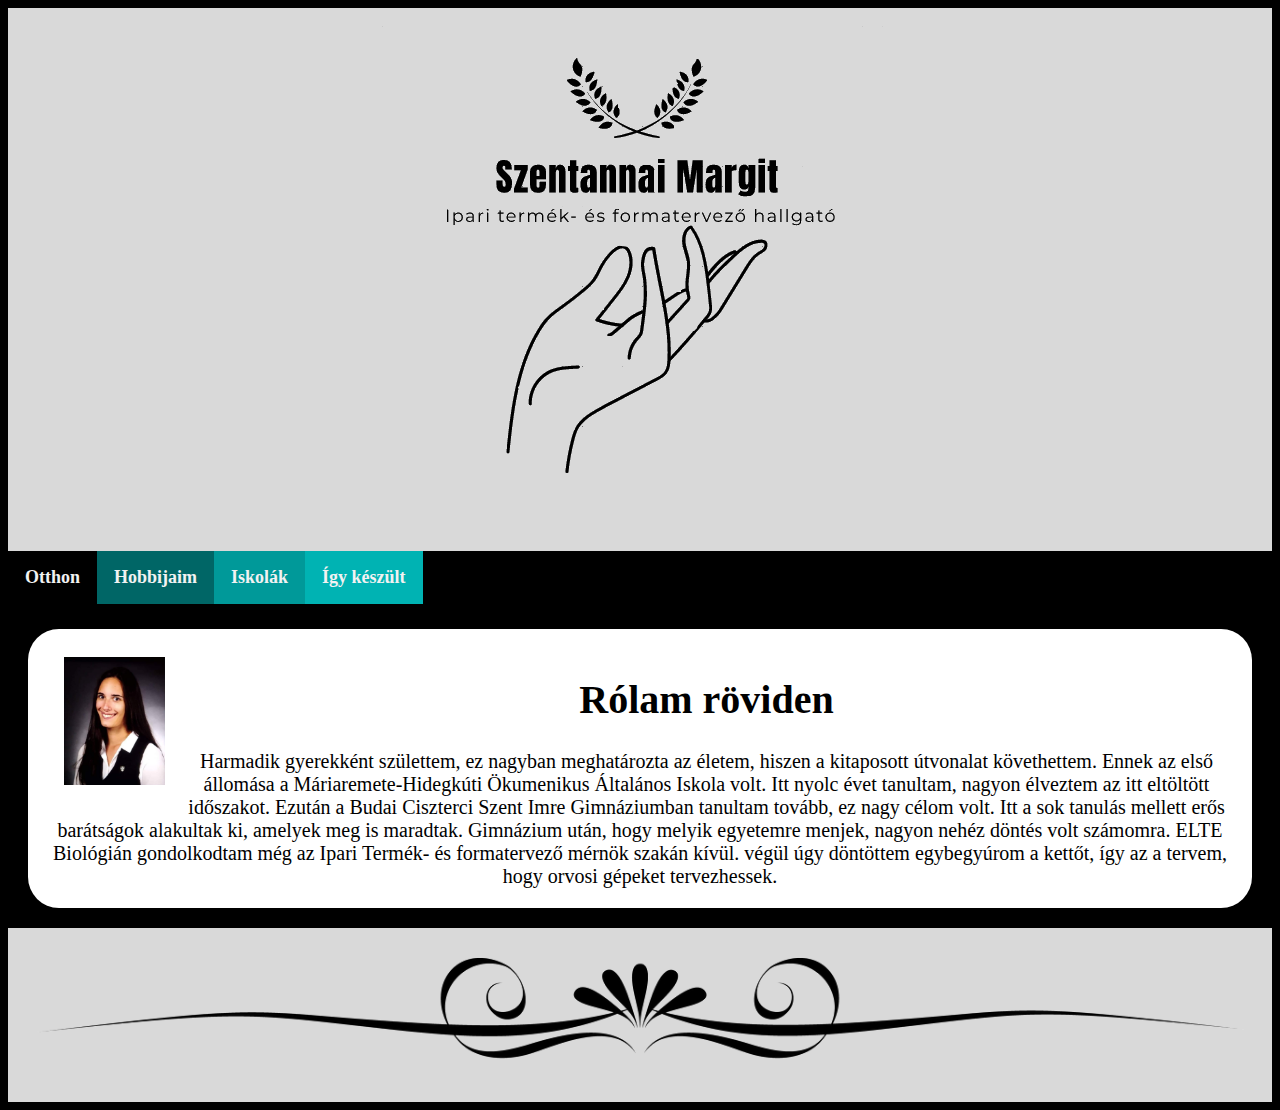
<file: index.html>
<!DOCTYPE html>
<html>
<head>
	<title>Portfólió</title>
</head>
<body class="egesz">
	<link rel="stylesheet" type="text/css" href="css/maino.css">
	<header class="fej">
		<!--  Saját logo, amit én terveztem  -->
		<img src="css/kepek/kepfelul.png">
		
	</header>

		<div class="menu" >
			<!-- Fő navigációs sáv -->
	  		<a href="index.html" class="aktivgomb">
	  			<b>Otthon</b>
	  		</a>

	  		<a href="hobbi.html" class="hobbi">
	  			<b>Hobbijaim</b>
	  		</a>

	  		<a href="iskola.html" class="suli">
	  			<b>Iskolák</b>
	  		</a>

	  		<a href="igykeszult.html" class="keszult">
	  			<b>Így készült</b>
	  		</a>
	  
		</div>
 	 	<!-- Az oldal fő része -->
		<!-- Fő szöveg eleje -->

	<div class="fszoveg">
		<img class="enkep" src="css/kepek/tablo.png">
		<h1>Rólam röviden</h1> 
		Harmadik gyerekként születtem, ez nagyban meghatározta az életem, hiszen a kitaposott útvonalat követhettem. Ennek az első állomása a Máriaremete-Hidegkúti Ökumenikus Általános Iskola volt. Itt nyolc évet tanultam, nagyon élveztem az itt eltöltött időszakot. Ezután a Budai Ciszterci Szent Imre Gimnáziumban tanultam tovább, ez nagy célom volt. Itt a sok tanulás mellett erős barátságok alakultak ki, amelyek meg is maradtak. Gimnázium után, hogy melyik egyetemre menjek, nagyon nehéz döntés volt számomra. ELTE Biológián gondolkodtam még az Ipari Termék- és formatervező mérnök szakán kívül. végül úgy döntöttem egybegyúrom a kettőt, így az a tervem, hogy orvosi gépeket tervezhessek. 
	


		    
	</div>

	<!-- Fő szöveg vége -->



	<footer class="lab"> 
		<img class="labkep" src="css/kepek/labkep1.png">
	</footer>
</body>
</html>
</file>
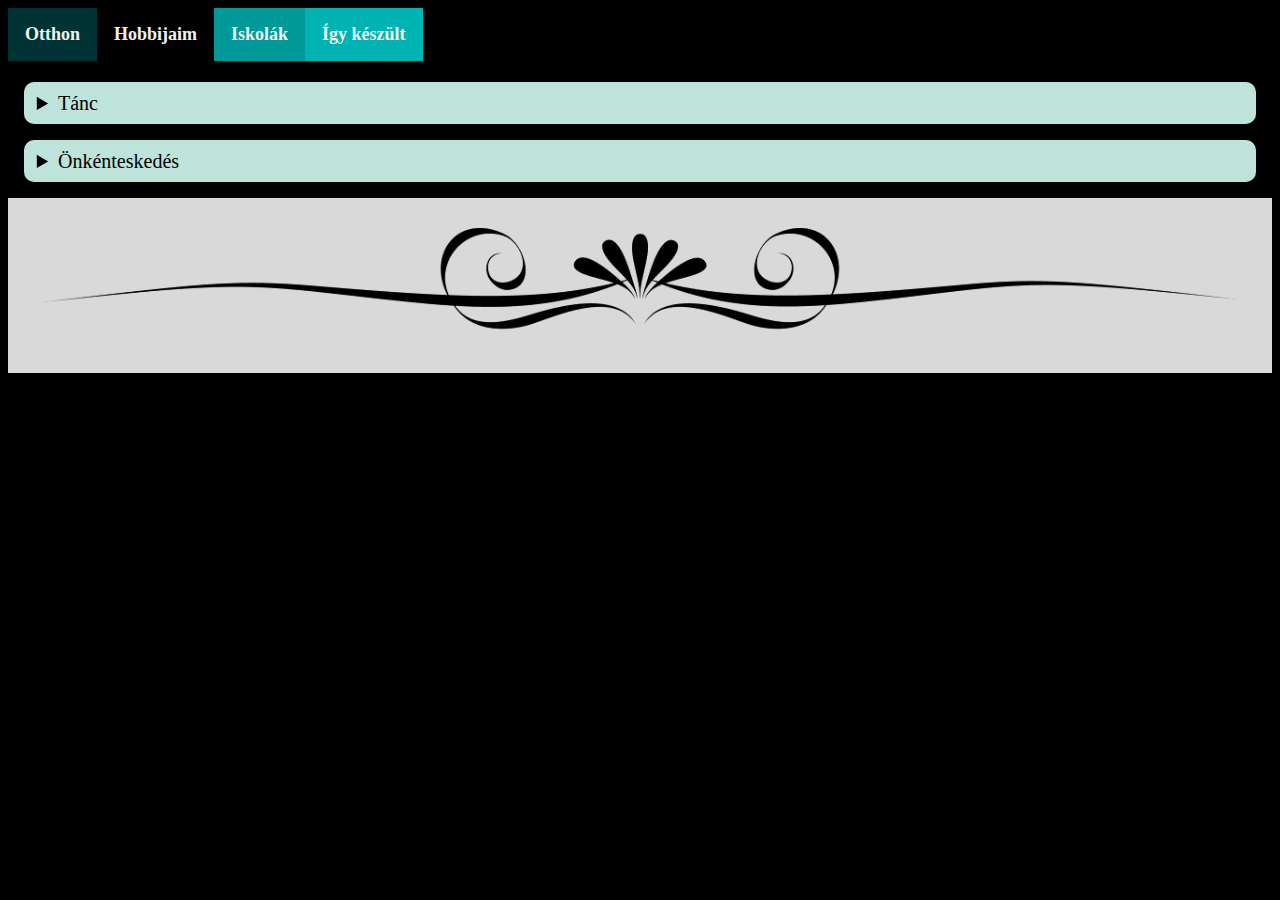
<file: hobbi.html>
<!DOCTYPE html>
<html>
  <head>
  	<title>Portfólió</title>
  </head>
  <body class="egesz">
  	<link rel="stylesheet" type="text/css" href="css/maino.css">

    <!-- Fő navigációs sáv -->

    <div class="menu" >
      <a href="index.html" class="otthon">  <b>Otthon
        </b>
      </a>

      <a href="hobbi.html" class="aktivgomb">
        <b>Hobbijaim
        </b>
      </a>

      <a href="iskola.html" class="suli">  <b>Iskolák
        </b>
      </a>
      <a href="igykeszult.html" class="keszult">
        <b>Így készült
        </b>
      </a>
      
    </div>


    <!-- Az oldal fő része -->


  <div class="hobbiegesz">
    <details>
        <summary>Tánc</summary>
        	<div class="rejtett">
        	
        		<p> <details class="ez">
  	      			<summary>balett</summary> 
  	      				<div class="rejtett ">
  	      			 		<img src="css/kepek/balett.png">
  	      			 	</div>
        			 </details>
        		</p>
        		

        		<p> 
              <details class="ez">
                <summary>néptánc</summary><div class="rejtett "> 
                <img src="css/kepek/nept.jpeg"></div> 
              </details>
            </p>
        		
        		<p> 
              <details class="ez">
                <summary>hip hop</summary>
                <div class="rejtett ">
               <img src="css/kepek/hiphop.png"></div> 
             </details>
            </p>


        		<p> 
              <details class="ez">
                <summary>salsa</summary> <div class="rejtett "> 
                <img src="css/kepek/salsa.jpeg"></div> 
              </details>
            </p>


        	

        </div>
      </details>
  </div>




  <div class="hobbiegesz">
     <details>
        <summary>Önkénteskedés</summary>
        <div class="rejtett">
          <p class="onkentesfszoveg">Bár nem teljesen hobbi, nagyon élveztem azokat a pillanatokat amikor önkénteskedtem  gyermekotthonokban. Két helyen voltam eddig, de még több otthontba is el szeretnék jutni.
          </p> 
        </div>
      
    
      <details class="ez">
        <summary>Hűvösvölgyi Gyermekotthon</summary>
          <img  src="css/kepek/hüvigy.jpg">
        <p class="szovegs"> Elsőként itt voltam. A Szent Imre Gimnáziumban már korábban is volt "közszolgálat" (ami az önkéntesen ledolgozandó 50 órát jelenti), azonban ezt ott szeretetszolgátnak hívták, és mivel ott már régebben  működött, nagyon  szervezett volt. Én két barátnőmmel együtt azt választottam, hogy ebben a gyermekotthonban fogunk segíteni. Ezt praktikus okokból is történt, de nagyon örülök, hogy ide kerültem. Nem volt könnyű a nehézsorsú, és sajnos már "dörzsült" gyerekekkel, de rengeteg élményt szereztem, sokmindent tanulhattam ott. Olyan emberi sorsokkal találkoztam, amit megbízható forrásból se tudtam elsőre elhinni. Sokat segített nekem, jó viszonyítási alapot adott, és átformálta a világképemet.
        </p>

      </details>


      <details class="ez">
        <summary>Tusnádfürdő</summary>
        <img src="css/kepek/tus1.jpg">
          <p class="szovegs">Szent László Gyermekotthon 
            <br>
            Ide a barátnőmmel mentem el az egyik nyáron pár hétre. Ez nem egy állami gyermekotthon, a Szent Ferenc Alapítvány tartja fent. Böjte Csaba testvér hozta létre több más otthonnal együtt, mivel hatalmas szükség volt rájuk. Más minőségüek, mint az állami gyermekotthonok Romániában, és itt más nevelést kapnak a gyermekek. Ebben az alapból is nehéz szituációban az egymás megértését megnehezítette, hogy más szavakat, kifejezéseket használnak, Így azt, hogy mi lesz a ebéd, egyáltalán nem értettük.  A környéken annyi volt a medve, hogy egy részük rendszeresen a városba járt élelemért, így este nem volt ajánlott egyedül sétára menni.
        </p>
      </details>
  </details>

  <footer class="lab"> 
    <img class="labkep" src="css/kepek/labkep1.png">
  </footer>
  </body>
</html>
</file>
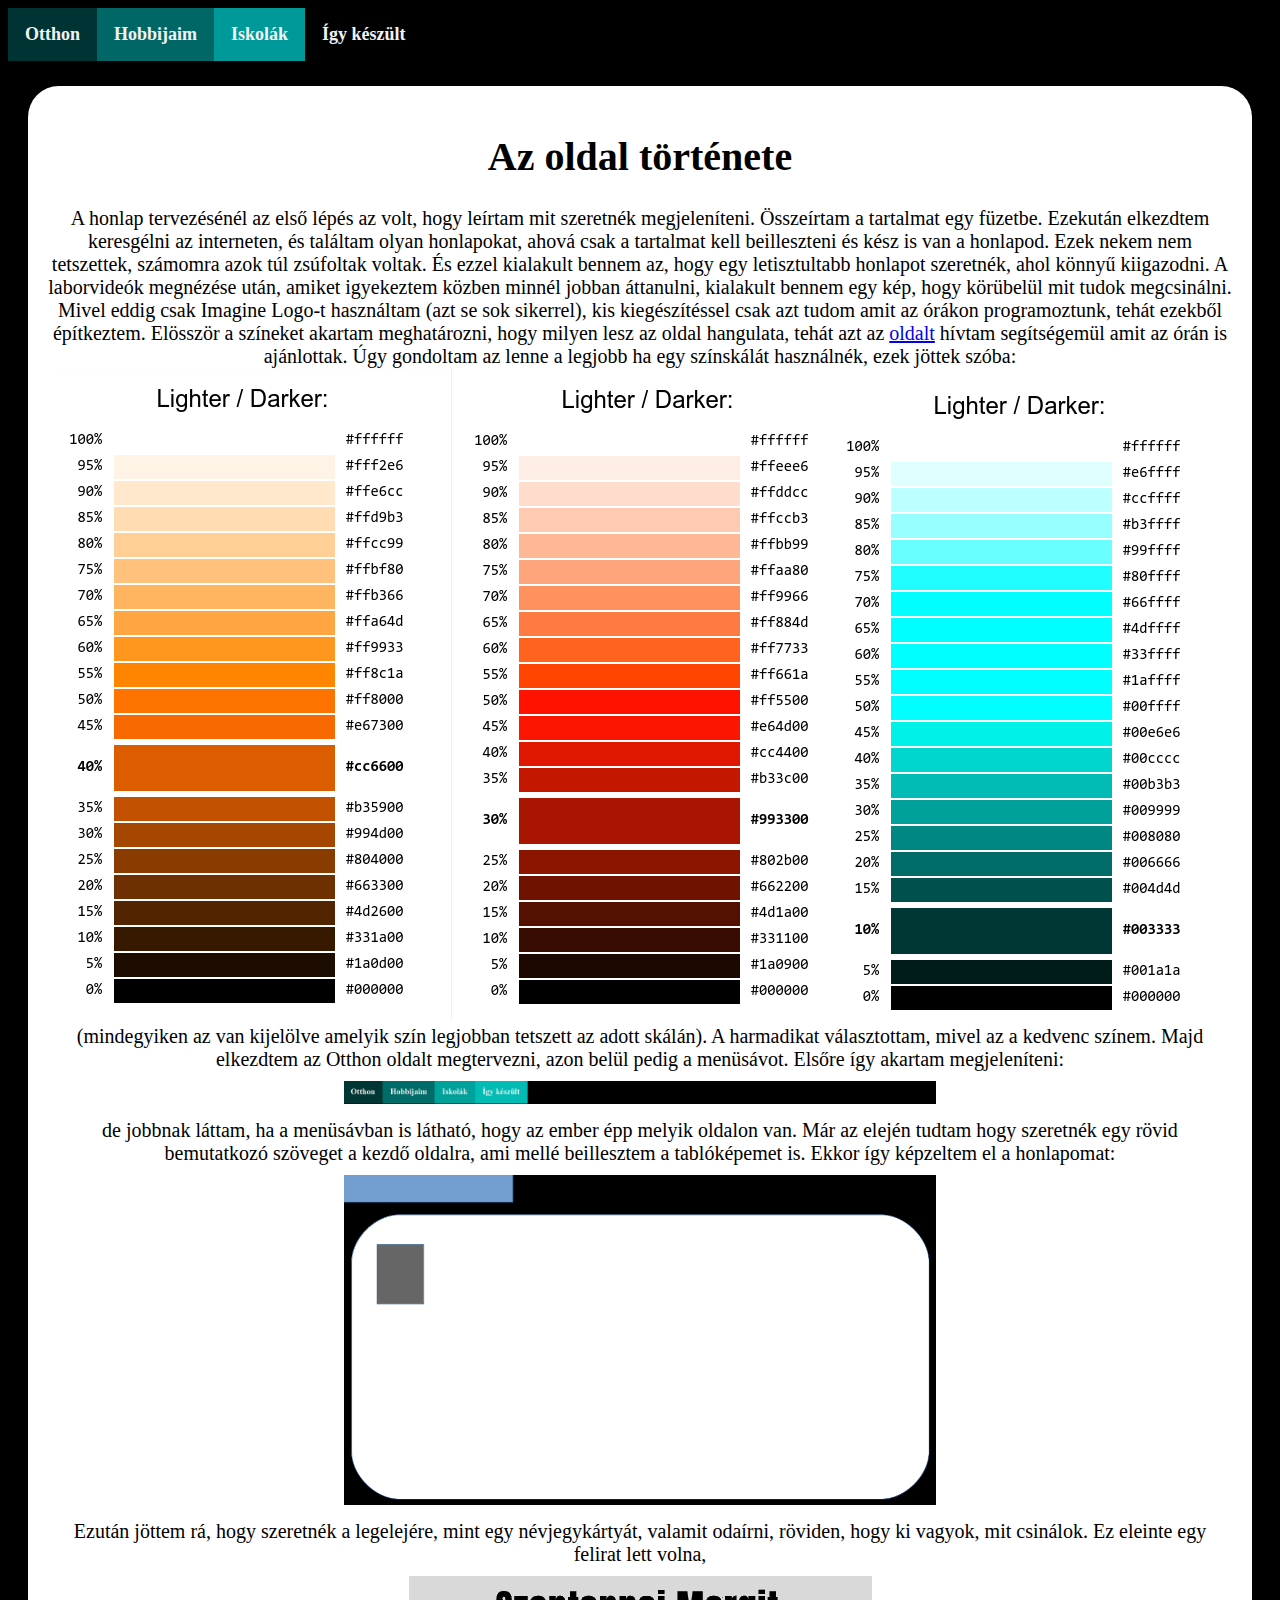
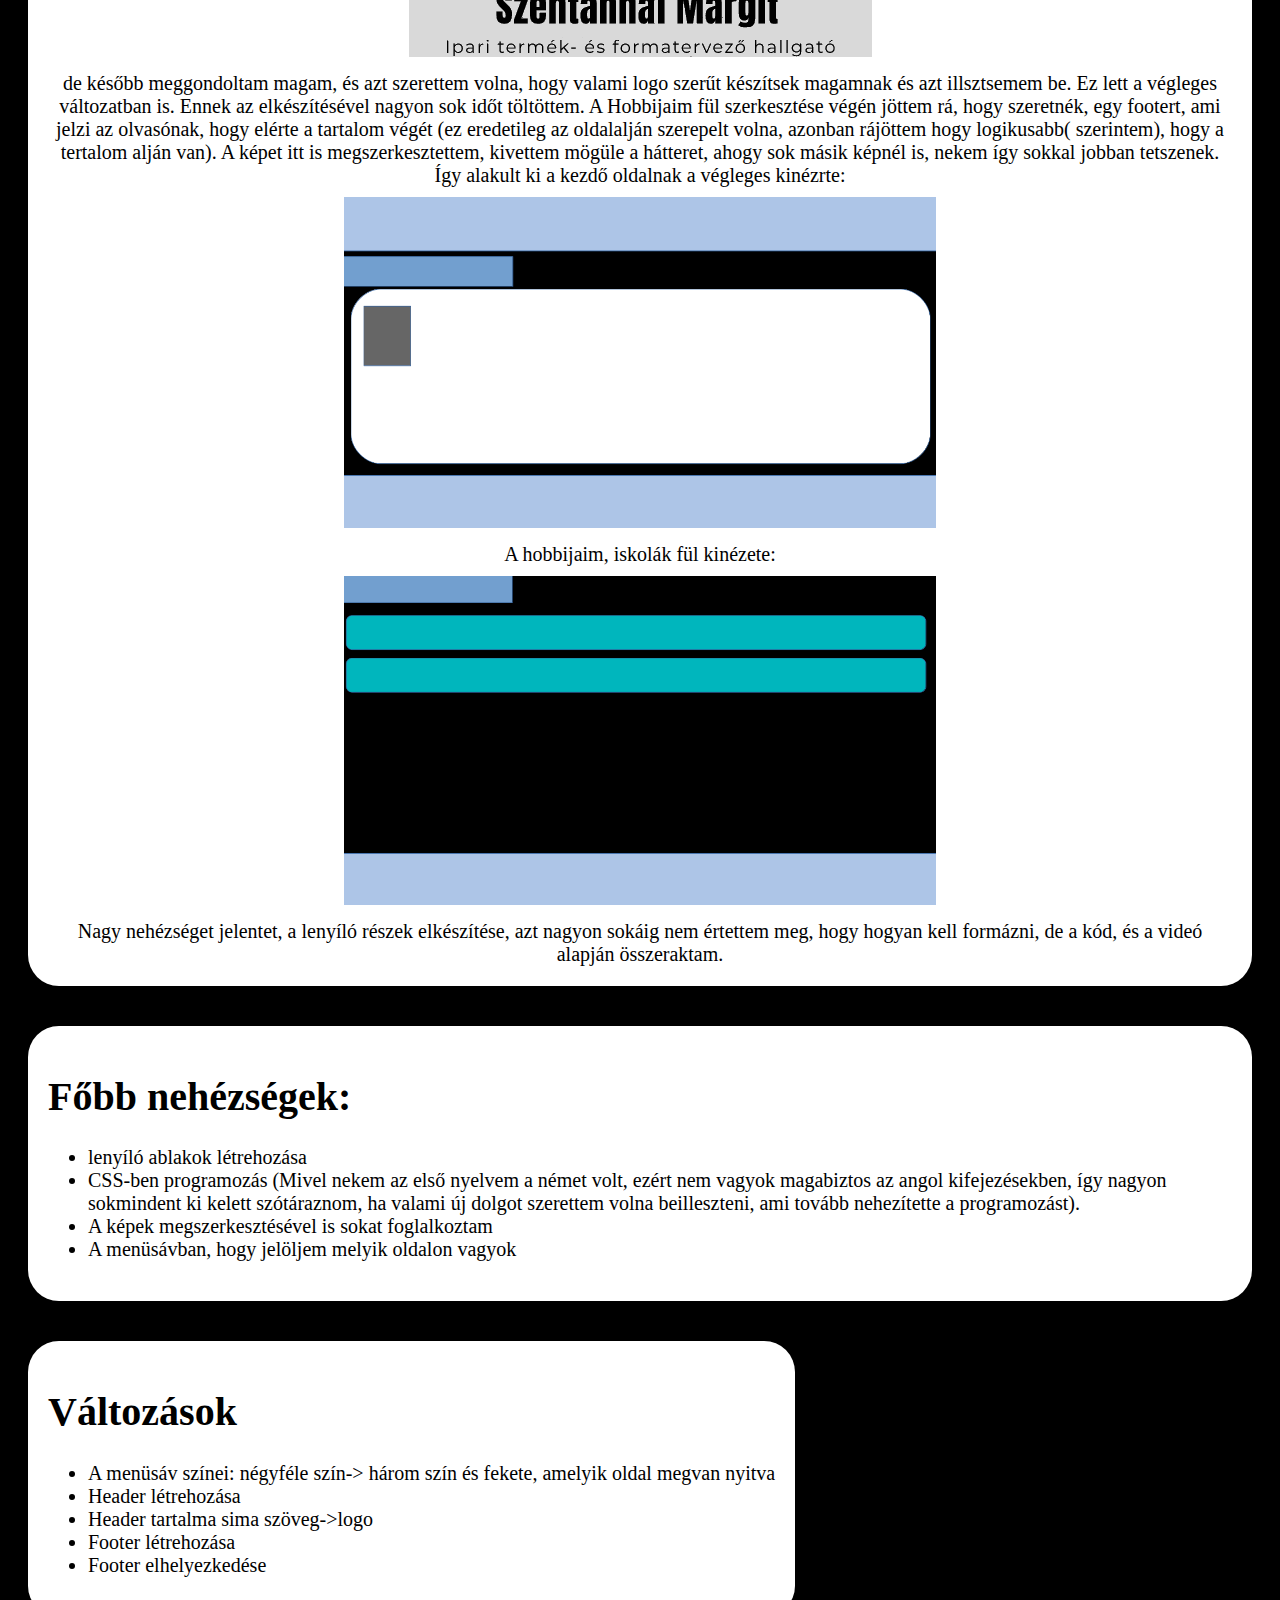
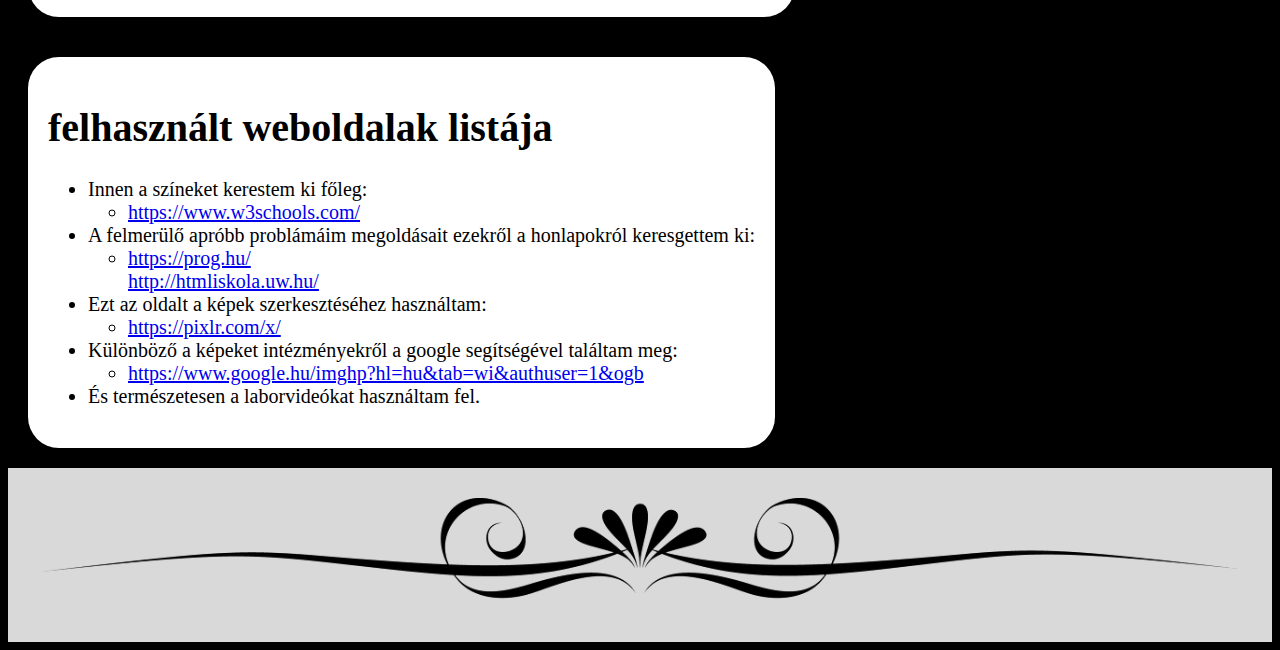
<file: igykeszult.html>
<!DOCTYPE html>
<html>
<head>
	<title>Portfólió</title>
</head>
<body class="egesz">
	<link rel="stylesheet" type="text/css" href="css/maino.css">

	<!-- Fő navigációs sáv -->

	<div class="menu" >

  		<a href="index.html" class="otthon">
  			<b>Otthon</b>
  		</a>

  		<a href="hobbi.html" class="hobbi">
  			<b>Hobbijaim</b>
  		</a>

  		<a href="iskola.html" class="suli">
  			<b>Iskolák</b>
  		</a>

  		<a href="igykeszult.html" class="aktivgomb">
  			<b>Így készült</b>
  		</a>
  
	</div>
 	 	<!-- Az oldal fő része -->
	<!-- A honlap történetének a leírása, ebben benne van a grafikai terv
 -->
	<div class="fszoveg">
		<h1>Az oldal története</h1>
		A honlap tervezésénél az első lépés az volt, hogy leírtam mit szeretnék megjeleníteni. Összeírtam a tartalmat egy füzetbe. Ezekután elkezdtem keresgélni az interneten, és találtam olyan honlapokat, ahová csak a tartalmat kell beilleszteni és kész is van a honlapod. Ezek nekem nem tetszettek, számomra azok túl zsúfoltak voltak. És ezzel kialakult bennem az, hogy egy letisztultabb honlapot szeretnék, ahol könnyű kiigazodni. A laborvideók megnézése után, amiket igyekeztem közben minnél jobban áttanulni, kialakult bennem egy kép, hogy körübelül mit tudok megcsinálni. Mivel eddig csak Imagine Logo-t használtam (azt se sok sikerrel), kis kiegészítéssel csak azt tudom amit az órákon programoztunk, tehát ezekből építkeztem. Elösször a színeket akartam meghatározni, hogy milyen lesz az oldal hangulata, tehát azt az 
		<a href="https://www.w3schools.com/">oldalt</a>
		 hívtam segítségemül amit az órán is ajánlottak. Úgy gondoltam az lenne a legjobb ha egy színskálát használnék, ezek jöttek szóba:
		<br>
		<img class="szin" src="css/kepek/szin1.png" > 
		<img class="szin" src="css/kepek/szin2.png" >
		<img class="szin" src="css/kepek/szin3.png" >
		<br>
		 (mindegyiken az van kijelölve amelyik szín legjobban tetszett az adott skálán). A harmadikat választottam, mivel az a kedvenc színem. Majd elkezdtem az Otthon oldalt megtervezni, azon belül pedig a menüsávot. Elsőre így akartam megjeleníteni:
		<br>
		<img class="kepekvegen" src="css/kepek/menükep.png">
		<br>
		 de jobbnak láttam, ha a menüsávban is látható, hogy az ember épp melyik oldalon van. Már az elején tudtam hogy szeretnék egy rövid bemutatkozó szöveget a kezdő oldalra, ami mellé beillesztem a tablóképemet is. Ekkor így képzeltem el a honlapomat:
		<br>
		<img class="kepekvegen" src="css/kepek/kezdot.png">
		<br>
		Ezután jöttem rá, hogy szeretnék a legelejére, mint egy névjegykártyát, valamit odaírni, röviden, hogy ki vagyok, mit csinálok. Ez eleinte egy felirat lett volna,
		<br>
		<img class="kepekvegen" src="css/kepek/logoh.png">
		<br>
		 de később meggondoltam magam, és azt szerettem volna, hogy valami logo szerűt készítsek magamnak és azt illsztsemem be. Ez lett a végleges változatban is. Ennek az elkészítésével nagyon sok időt töltöttem.
		A Hobbijaim fül szerkesztése végén jöttem rá, hogy szeretnék, egy footert, ami jelzi az olvasónak, hogy elérte a tartalom végét (ez eredetileg az oldalalján szerepelt volna, azonban rájöttem hogy logikusabb( szerintem), hogy a tertalom alján van). A képet itt is megszerkesztettem, kivettem mögüle a hátteret, ahogy sok másik képnél is, nekem így sokkal jobban tetszenek. Így alakult ki a kezdő oldalnak a végleges kinézrte: 
		<br>
		<img class="kepekvegen" src="css/kepek/kezdov.png">
		<br>
		A hobbijaim, iskolák fül kinézete:
		<br>
		<img class="kepekvegen" src="css/kepek/nemkezdo.png">
		<br>
		 Nagy nehézséget jelentet, a lenyíló részek elkészítése, azt nagyon sokáig nem értettem meg, hogy hogyan kell formázni, de a kód, és a videó alapján összeraktam. 

	 </div>

	 <div class="vege">
	 	<h1>Főbb nehézségek:</h1>
	 	<ul>
	 		<li>lenyíló ablakok létrehozása
	 		</li>

	 		<li>
	 		CSS-ben  programozás (Mivel nekem az első nyelvem a német volt, ezért nem vagyok magabiztos az angol kifejezésekben, így nagyon sokmindent ki kelett szótáraznom, ha valami új dolgot szerettem volna beilleszteni, ami tovább nehezítette a programozást).</li>

	 		<li>
	 		A képek megszerkesztésével is sokat foglalkoztam
	 		</li>

	 		<li>A menüsávban, hogy jelöljem melyik oldalon vagyok
	 		</li>

	 	</ul>

	 </div>

	 <div class="vege">
	 	<h1>Változások</h1>
	 	<ul>
	 		<li>A menüsáv színei: négyféle szín-> három szín és fekete, amelyik oldal megvan nyitva
	 		</li>

	 		<li>Header létrehozása
	 		</li>

	 		<li>Header tartalma sima szöveg->logo
	 		</li>

	 		<li>Footer létrehozása
	 		</li>

	 		<li>Footer elhelyezkedése
	 		</li>
	 		
	 	</ul>
	 </div>


	  <div class="vege">
	 	<h1>felhasznált weboldalak listája</h1>
	 	<ul>
	 		<li>Innen a színeket kerestem ki főleg:
	 			<ul>
	 				<li>
	 					<a href="https://www.w3schools.com/">https://www.w3schools.com/
	 					</a>
	 				</li>
	 			</ul>
	 		</li>

	 		<li>A felmerülő apróbb problámáim megoldásait ezekről a honlapokról keresgettem ki:
	 			<ul>
	 				<li>
	 					<a href="https://prog.hu/">https://prog.hu/</a>
	 				</li>
	 					<a href="http://htmliskola.uw.hu/">http://htmliskola.uw.hu/
	 					</a>
	 			
	 			</ul>
	 		</li>

	 		<li>Ezt az oldalt a képek szerkesztéséhez használtam:
	 			<ul>
	 				<li>
	 					<a href="https://pixlr.com/x/">https://pixlr.com/x/
	 					</a>
	 				</li>
	 			</ul>
	 				
	 		</li>

	 		<li>Különböző a képeket  intézményekről a google segítségével találtam meg: 
	 			<ul>
	 				<li>
	 					<a href="https://www.google.hu/imghp?hl=hu&tab=wi&authuser=1&ogbl">https://www.google.hu/imghp?hl=hu&tab=wi&authuser=1&ogb
	 					</a>
	 				</li>
	 			</ul>
	 				
	 		</li>

	 		<li>És természetesen a laborvideókat használtam fel.
	 			
	 		</li>

	 	</ul>
	 </div>


	



	<footer class="lab"> 
		<img class="labkep" src="css/kepek/labkep1.png">
	</footer> 
</body>
</html>
</file>
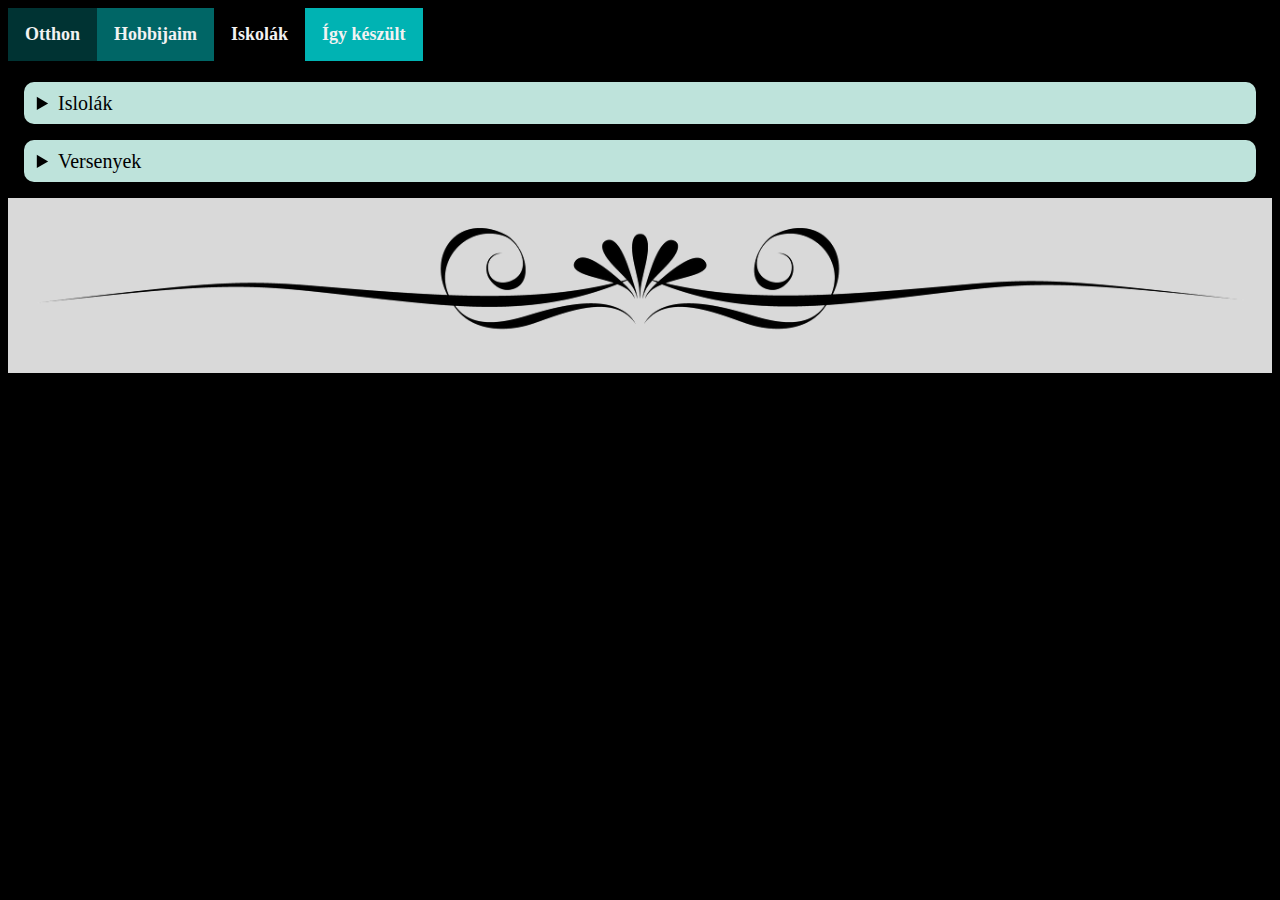
<file: iskola.html>
<!DOCTYPE html>
<html>
<head>
	<title>Portfólió</title>
</head>
<body class="egesz">
	<link rel="stylesheet" type="text/css" href="css/maino.css">

	<!-- Fő navigációs sáv -->

	<div class="menu" >
	  <a href="index.html" class="otthon">
	  	<b>Otthon
	  	</b>
	  </a>

	  <a href="hobbi.html" class="hobbi">
	  	<b>Hobbijaim
	  	</b>
	  </a>

	  <a href="iskola.html" class="aktivgomb">
	  	<b>Iskolák
	  	</b>
	  </a>

	  <a href="igykeszult.html" class="keszult">
	  	<b>Így készült
	  	</b>
	  </a>

 	 </div>
   		
 	 	<!-- Az oldal fő része -->

 	 <div>
 	 	<details>
 	 		
 	 		<summary>Islolák</summary>
 	 		<div>
 	 			<details class="ez">
 	 				<summary>Öku</summary>
 	 				<img class="isk" src="css/kepek/oku.jpg">
 	 				<p class="szovegs">   
 	 					<a href="http://oku.hu/oku.php">
					Máriaremete-Hidegkúti Ökumenikus Általános Iskola 
						</a>
					<br>
					Az első iskolám, nagyon szerettem ide járni. Felső tagozatban tetszett meg a rajzolás, valamint a fizika. Hetedik könyékén született meg bennem az a gondolat, hogy ipari termék- és formatervező legyek. A kocsik ragadták meg a figyelmemet, főleg a régebbi típusúak, ezért olyanokat akartam tervezni. A fizika iránt annyira érdeklődtem, hogy majdnem a VMG fizika tagozatára mentem, de a nyílt napon nem tetszett meg az iskola hangulata, és rájöttem, hogy nem szeretnék csak a fizikával foglalkozni. 
					</p>
 	 			</details>


 	 			<details class="ez">
 	 				<summary>Szent Imre</summary>
 	 				<img src="css/kepek/szig.jpg">
 	 				<p class="szovegs">
 	 					<a href="https://www.szig.hu/">
 	 				Budai Ciszterci Szent Imre Gimnázium</a> 
 	 				<br> A felvételinél ebbe a gimnáziumba szerettem vona elsőként menni, és sikerült is. Nagyon szerettem ide járni, az oktatás is jó volt, de a közösség még annál is jobb. A fakultáció választásnál biológiát, matematikát (bár alapból ezen a tagozaton voltam ), valamint német DSD-t választottam. A németet praktikus okokból, hiszen ez a DSD nyelvvizsgára készített fel, a matematikát azért, mert továbbra is  a terméktervezői szakon gondolkoztam, a biológiát pedig azért,  mert a bilógiát is szeretem. Végül úgy döntöttem, ötvözöm a kettőt, és orvosi gépeket fogok tervezni.  A gimnáziumot kitűnő érettségivel zártam.</p>
 	 			</details>


 	 			<details class="ez">
 	 				<summary>BME</summary>
 	 				<img src="css/kepek/BME.jpg">
 	 				<p class="szovegs">
 	 					<a href="https://www.bme.hu/">BUDAPESTI MŰSZAKI ÉS GAZDASÁGTUDOMÁNYI EGYETEM</a>
 	 					<br> Első helyre az Ipari Termék- és Formatervező szakot írtam be, és siekeresen fel is vettek. Ez az első félévem itt, Informatikát, Terméktervezés módszertant, gépszerkesztést, Mechanikát, Matematikát, Szabadkézi rajzot és Mérnöki fizikát tanulok.
 	 				Az is egy óriási álmom volt, hogy ide felvegyenek, ami azóta kicsit átalakult. A mostani nagy álmom, hogy sikeresen lediplomázzak. A kezdeti nehézségek ellenére is nagyon örülök, hogy ide járhatok, hiszen azt tanulhatom, ami érdekel ... egy két kiegészítéssel, amivel tágítják a látókörünket. 
 	 				</p>
 	 			</details>


 	 		</div>


 	 		<div >
 	 		<img class="ep" src="css/kepek/tanulaskep.jpg" >
 	 		</div>
 	 	</details>


 	 </div>

 	 <details>
 	 	<summary>Versenyek</summary>
 	 		<ul>
 	 			<li>Bolyai matek
 	 				<img class="versenykepek" src="css/kepek/bolyai.png" align="top">
 	 			</li>

 	 			<li>Bolyyai nyelvtan
 	 				<img class="versenykepek" src="css/kepek/ny.png" align="top"> 
 	 				
 	 			</li>

 	 			<li>Kosárlbda bajnokság
 	 				<img class="versenykepek" src="css/kepek/kosár.png" align="top">
 	 				
 	 			</li>

 	 			<li>Röplabda bajnokság
 	 				<img class="versenykepek" src="css/kepek/ropi.png" align="top">
 	 				
 	 			</li>

 	 			<li>OKTV biológia
 	 				<img class="versenykepek" src="css/kepek/biosz.png" align="top">
 	 				
 	 			</li>
 	 		</ul>
 	 </details>





  	<footer class="lab"> 

  		<img class="labkep" 	src="css/kepek/labkep1.png">
	</footer>


</body>
</html>
</file>
<file: css/maino.css>
.egesz{
	background-color: black;


	font-size:20px; 


}


.fej{
	background-color:#d9d9d9;
	border:;
	padding: 15px;
	text-align: center;
}

.fszoveg{
	display: inline-block;
	color: black;
	
	background-color:white;
	border:6px; 
	border-radius: 31px;
	text-align: center;
	padding: 20px;
	margin: 20px;

}

.menu{
	display: inline-block;
}

.menu a {
  
  display: block;
  color: #f2f2f2;
  text-align: center;
  padding: 16px 17px;
  text-decoration: none;
  font-size: 18px;
  float: left;
  transition: 4s;
}


.aktivgomb{
	background-color:#000000;
	color: white;
}


img{
	max-width: 50%;
}


.menu:hover{
	cursor: pointer;
	background-color: #e6ffff;
}

.otthon{	background-color: #003333;
	color: white;
}

.hobbi{
	background-color: #006666;
}

.suli{
	background-color: #009999;

}

.onkentesfszoveg{
	margin: 10px;
	padding: 10px;
	border-radius: 10px;
}

.keszult{
	background-color: #00b3b3;
}
.enkep{
	height: 8rem;
	float:left;
	margin: 1rem;

	margin-top:.5rem;
}

.lab{
	background-color:#d9d9d9;
	border:;
	padding: 15px;
	text-align: center;
}
.labkep{
	max-width: 100%;
}
.ep{
	
}

details{
  	background-color:#bee3db; 
    margin: 1rem  1rem;
    padding: .6rem  2rem  .6rem  .8rem;
    border-radius:10px;
    box-shadow: 1px  2px  15px 0px rgba(0,0,0,.6);
    -webkit-box-shadow: 1px 2px 15px 0px rgba(0,0,0,.6);
	-moz-box-shadow: 1px 2px 15px 0px rgba(0,0,0,.6);
	
}  

 details .rejtett{
    margin: .7rem 0 .2rem 1rem;
    border:1px solid black;

}

 summary{
    cursor: pointer;
}

.ez{
  	background-color: #009999;
}
.szovegs{
	display: inline-block;
	color: black;
	
	background-color:#bee3db;
	border:6px; 
	border-radius: 31px;
	text-align: center;
	padding: 20px;
}



.ep{ 

	display: block;
	height: auto;
	width: 50%;
	text-align: center;
}

.versenykepek{
	margin: 10px;
}

.szin{
	text-align: center;
}

.kepekvegen{
	text-align: center;
	margin: 10px;

}

.vege{
	display: inline-block;
	color: black;
	
	background-color:white;
	border:6px; 
	border-radius: 31px;
	
	padding: 20px;
	margin: 20px;

}
</file>
